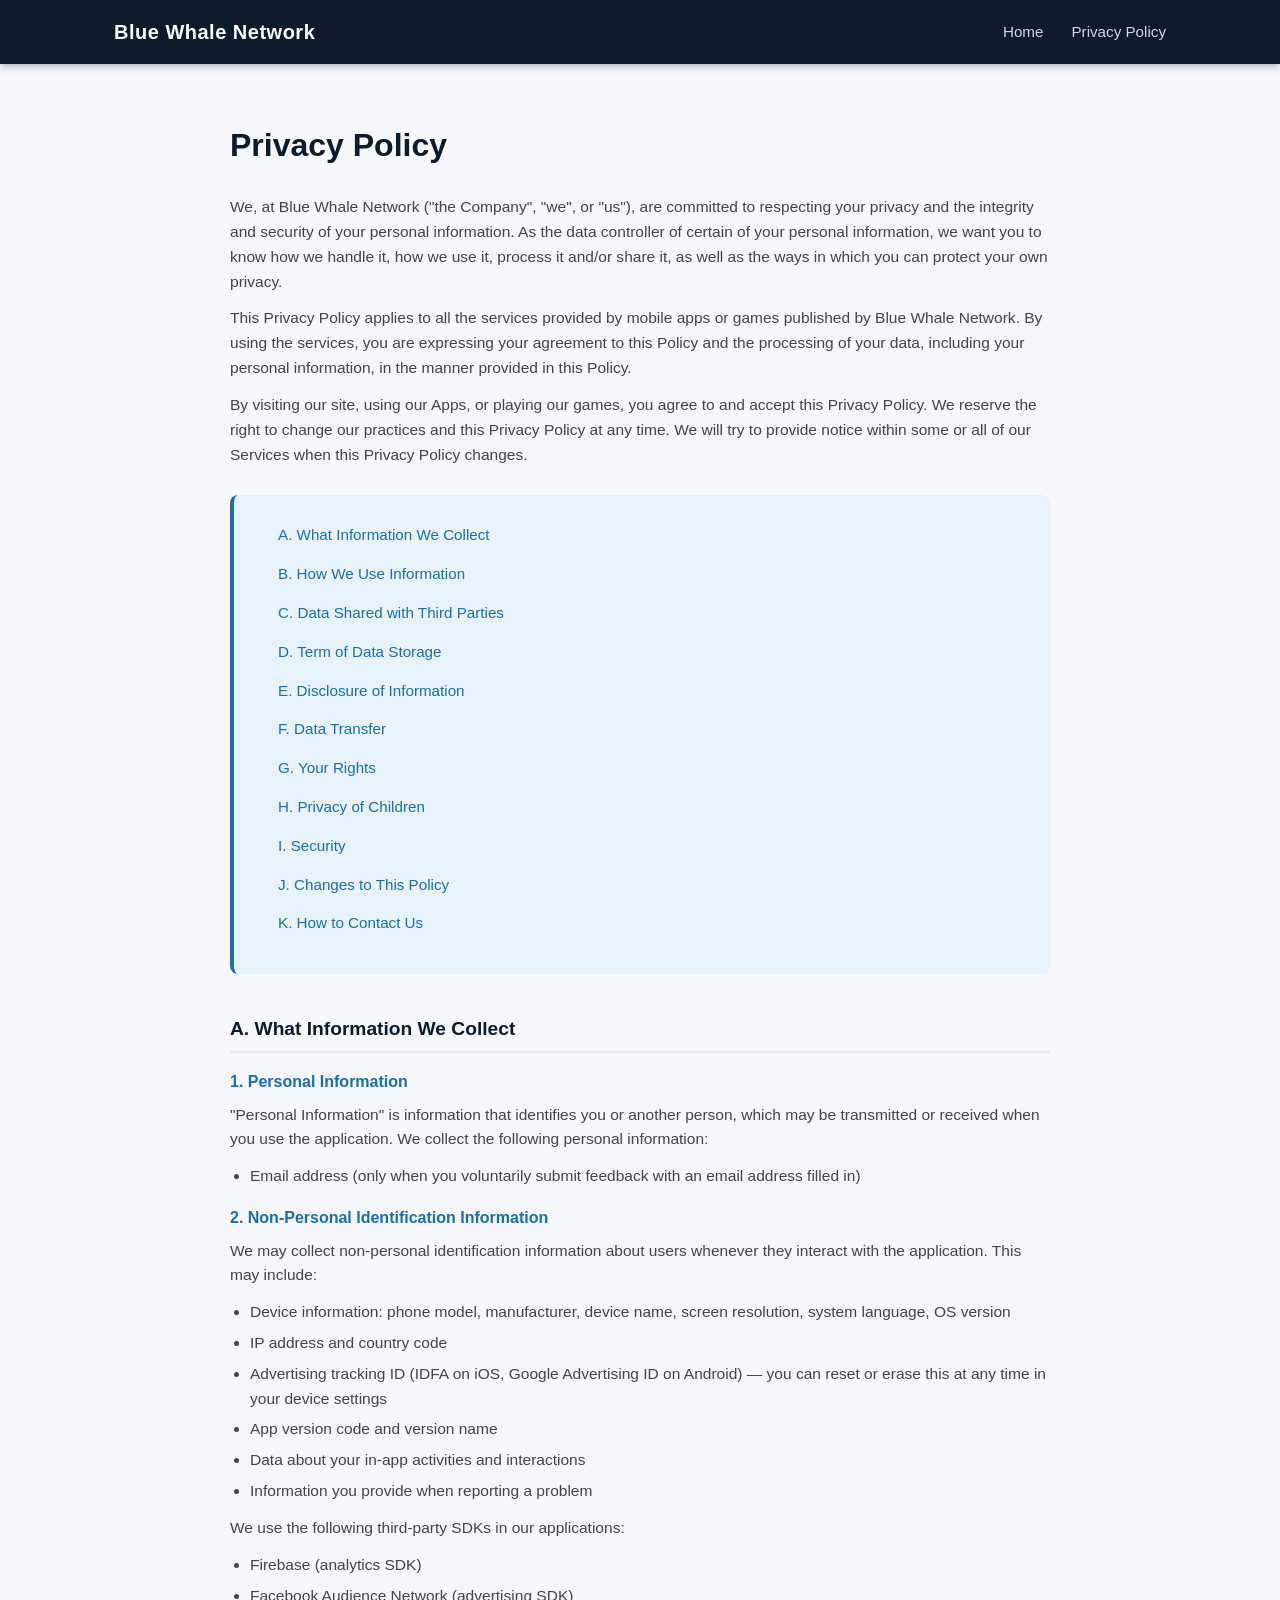
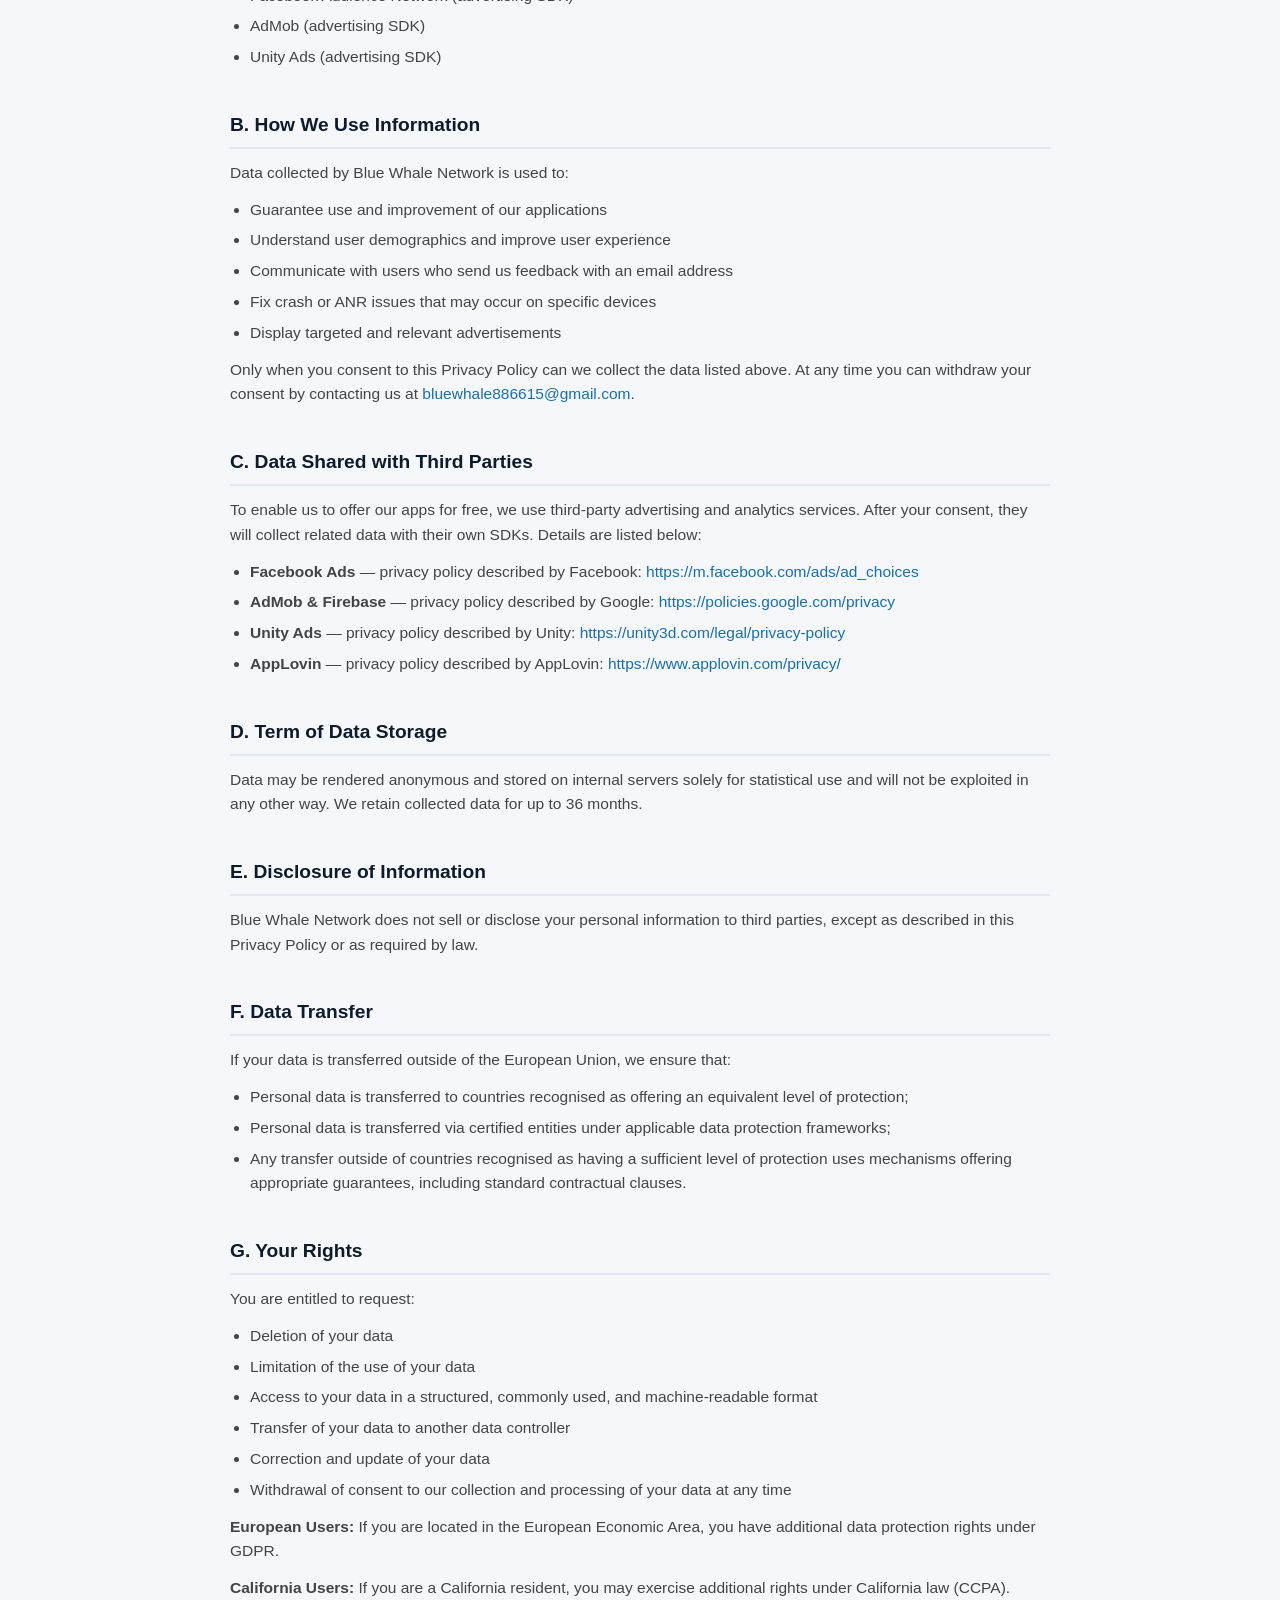
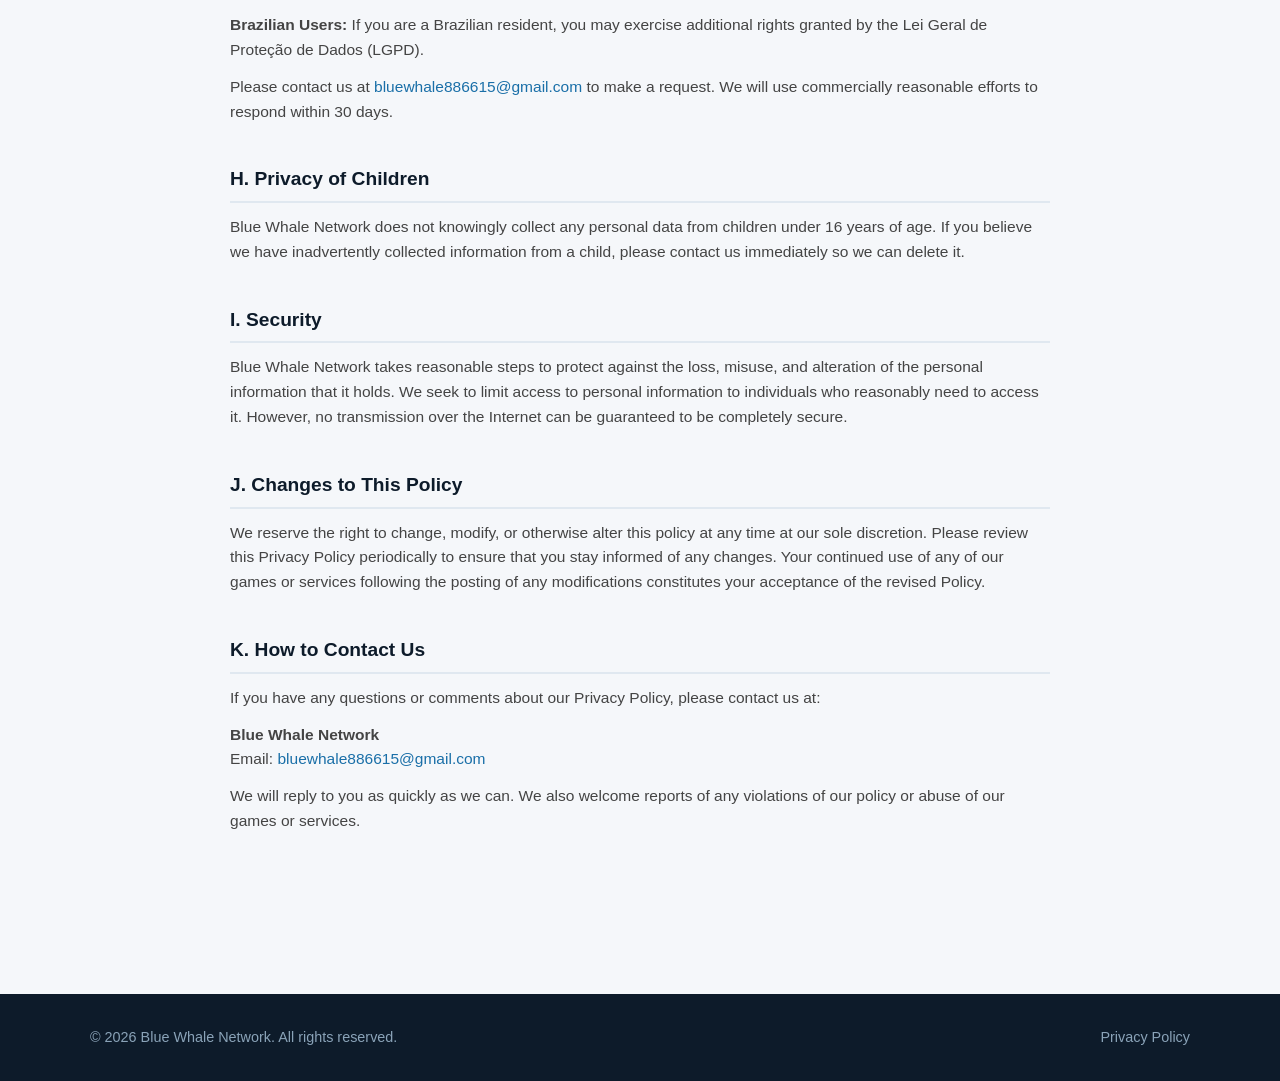
<file: privacy.html>
<!DOCTYPE html>
<html lang="en">
<head>
  <meta charset="UTF-8" />
  <meta name="viewport" content="width=device-width, initial-scale=1.0" />
  <title>Privacy Policy</title>
  <link rel="stylesheet" href="style.css" />
</head>
<body>

  <!-- Header / Nav -->
  <header class="site-header">
    <div class="header-inner">
      <div class="logo">
        <span class="logo-text">Blue Whale Network</span>
      </div>
      <nav class="site-nav">
        <a href="index.html">Home</a>
        <a href="privacy.html">Privacy Policy</a>
      </nav>
    </div>
  </header>

  <!-- Privacy Content -->
  <main class="privacy-page">
    <div class="privacy-inner">
      <h1>Privacy Policy</h1>

      <p>
        We, at Blue Whale Network ("the Company", "we", or "us"), are committed to
        respecting your privacy and the integrity and security of your personal information. As the
        data controller of certain of your personal information, we want you to know how we handle
        it, how we use it, process it and/or share it, as well as the ways in which you can protect
        your own privacy.
      </p>
      <p>
        This Privacy Policy applies to all the services provided by mobile apps or games published
        by Blue Whale Network. By using the services, you are expressing your agreement to this
        Policy and the processing of your data, including your personal information, in the manner
        provided in this Policy.
      </p>
      <p>
        By visiting our site, using our Apps, or playing our games, you agree to and accept this
        Privacy Policy. We reserve the right to change our practices and this Privacy Policy at any
        time. We will try to provide notice within some or all of our Services when this Privacy
        Policy changes.
      </p>

      <nav class="privacy-toc">
        <ul>
          <li><a href="#section-a">A. What Information We Collect</a></li>
          <li><a href="#section-b">B. How We Use Information</a></li>
          <li><a href="#section-c">C. Data Shared with Third Parties</a></li>
          <li><a href="#section-d">D. Term of Data Storage</a></li>
          <li><a href="#section-e">E. Disclosure of Information</a></li>
          <li><a href="#section-f">F. Data Transfer</a></li>
          <li><a href="#section-g">G. Your Rights</a></li>
          <li><a href="#section-h">H. Privacy of Children</a></li>
          <li><a href="#section-i">I. Security</a></li>
          <li><a href="#section-j">J. Changes to This Policy</a></li>
          <li><a href="#section-k">K. How to Contact Us</a></li>
        </ul>
      </nav>

      <section id="section-a">
        <h2>A. What Information We Collect</h2>
        <h3>1. Personal Information</h3>
        <p>
          "Personal Information" is information that identifies you or another person, which may be
          transmitted or received when you use the application. We collect the following personal
          information:
        </p>
        <ul>
          <li>Email address (only when you voluntarily submit feedback with an email address filled in)</li>
        </ul>

        <h3>2. Non-Personal Identification Information</h3>
        <p>
          We may collect non-personal identification information about users whenever they interact
          with the application. This may include:
        </p>
        <ul>
          <li>Device information: phone model, manufacturer, device name, screen resolution, system language, OS version</li>
          <li>IP address and country code</li>
          <li>Advertising tracking ID (IDFA on iOS, Google Advertising ID on Android) — you can reset or erase this at any time in your device settings</li>
          <li>App version code and version name</li>
          <li>Data about your in-app activities and interactions</li>
          <li>Information you provide when reporting a problem</li>
        </ul>

        <p>We use the following third-party SDKs in our applications:</p>
        <ul>
          <li>Firebase (analytics SDK)</li>
          <li>Facebook Audience Network (advertising SDK)</li>
          <li>AdMob (advertising SDK)</li>
          <li>Unity Ads (advertising SDK)</li>
        </ul>
      </section>

      <section id="section-b">
        <h2>B. How We Use Information</h2>
        <p>Data collected by Blue Whale Network is used to:</p>
        <ul>
          <li>Guarantee use and improvement of our applications</li>
          <li>Understand user demographics and improve user experience</li>
          <li>Communicate with users who send us feedback with an email address</li>
          <li>Fix crash or ANR issues that may occur on specific devices</li>
          <li>Display targeted and relevant advertisements</li>
        </ul>
        <p>
          Only when you consent to this Privacy Policy can we collect the data listed above. At any
          time you can withdraw your consent by contacting us at
          <a href="mailto:bluewhale886615@gmail.com">bluewhale886615@gmail.com</a>.
        </p>
      </section>

      <section id="section-c">
        <h2>C. Data Shared with Third Parties</h2>
        <p>
          To enable us to offer our apps for free, we use third-party advertising and analytics
          services. After your consent, they will collect related data with their own SDKs. Details
          are listed below:
        </p>
        <ul>
          <li>
            <strong>Facebook Ads</strong> — privacy policy described by Facebook:
            <a href="https://m.facebook.com/ads/ad_choices" target="_blank" rel="noopener">https://m.facebook.com/ads/ad_choices</a>
          </li>
          <li>
            <strong>AdMob &amp; Firebase</strong> — privacy policy described by Google:
            <a href="https://policies.google.com/privacy" target="_blank" rel="noopener">https://policies.google.com/privacy</a>
          </li>
          <li>
            <strong>Unity Ads</strong> — privacy policy described by Unity:
            <a href="https://unity3d.com/legal/privacy-policy" target="_blank" rel="noopener">https://unity3d.com/legal/privacy-policy</a>
          </li>
          <li>
            <strong>AppLovin</strong> — privacy policy described by AppLovin:
            <a href="https://www.applovin.com/privacy/" target="_blank" rel="noopener">https://www.applovin.com/privacy/</a>
          </li>
        </ul>
      </section>

      <section id="section-d">
        <h2>D. Term of Data Storage</h2>
        <p>
          Data may be rendered anonymous and stored on internal servers solely for statistical use
          and will not be exploited in any other way. We retain collected data for up to 36 months.
        </p>
      </section>

      <section id="section-e">
        <h2>E. Disclosure of Information</h2>
        <p>
          Blue Whale Network does not sell or disclose your personal information to third parties,
          except as described in this Privacy Policy or as required by law.
        </p>
      </section>

      <section id="section-f">
        <h2>F. Data Transfer</h2>
        <p>
          If your data is transferred outside of the European Union, we ensure that:
        </p>
        <ul>
          <li>Personal data is transferred to countries recognised as offering an equivalent level of protection;</li>
          <li>Personal data is transferred via certified entities under applicable data protection frameworks;</li>
          <li>Any transfer outside of countries recognised as having a sufficient level of protection uses mechanisms offering appropriate guarantees, including standard contractual clauses.</li>
        </ul>
      </section>

      <section id="section-g">
        <h2>G. Your Rights</h2>
        <p>You are entitled to request:</p>
        <ul>
          <li>Deletion of your data</li>
          <li>Limitation of the use of your data</li>
          <li>Access to your data in a structured, commonly used, and machine-readable format</li>
          <li>Transfer of your data to another data controller</li>
          <li>Correction and update of your data</li>
          <li>Withdrawal of consent to our collection and processing of your data at any time</li>
        </ul>
        <p>
          <strong>European Users:</strong> If you are located in the European Economic Area, you
          have additional data protection rights under GDPR.
        </p>
        <p>
          <strong>California Users:</strong> If you are a California resident, you may exercise
          additional rights under California law (CCPA).
        </p>
        <p>
          <strong>Brazilian Users:</strong> If you are a Brazilian resident, you may exercise
          additional rights granted by the Lei Geral de Proteção de Dados (LGPD).
        </p>
        <p>
          Please contact us at
          <a href="mailto:bluewhale886615@gmail.com">bluewhale886615@gmail.com</a> to make a
          request. We will use commercially reasonable efforts to respond within 30 days.
        </p>
      </section>

      <section id="section-h">
        <h2>H. Privacy of Children</h2>
        <p>
          Blue Whale Network does not knowingly collect any personal data from children under
          16 years of age. If you believe we have inadvertently collected information from a child,
          please contact us immediately so we can delete it.
        </p>
      </section>

      <section id="section-i">
        <h2>I. Security</h2>
        <p>
          Blue Whale Network takes reasonable steps to protect against the loss, misuse, and
          alteration of the personal information that it holds. We seek to limit access to personal
          information to individuals who reasonably need to access it. However, no transmission over
          the Internet can be guaranteed to be completely secure.
        </p>
      </section>

      <section id="section-j">
        <h2>J. Changes to This Policy</h2>
        <p>
          We reserve the right to change, modify, or otherwise alter this policy at any time at our
          sole discretion. Please review this Privacy Policy periodically to ensure that you stay
          informed of any changes. Your continued use of any of our games or services following the
          posting of any modifications constitutes your acceptance of the revised Policy.
        </p>
      </section>

      <section id="section-k">
        <h2>K. How to Contact Us</h2>
        <p>
          If you have any questions or comments about our Privacy Policy, please contact us at:
        </p>
        <p>
          <strong>Blue Whale Network</strong><br />
          Email: <a href="mailto:bluewhale886615@gmail.com">bluewhale886615@gmail.com</a>
        </p>
        <p>
          We will reply to you as quickly as we can. We also welcome reports of any violations of
          our policy or abuse of our games or services.
        </p>
      </section>

    </div>
  </main>

  <!-- Footer -->
  <footer class="site-footer">
    <div class="footer-inner">
      <p>&copy; 2026 Blue Whale Network. All rights reserved.</p>
      <nav class="footer-nav">
        <a href="privacy.html">Privacy Policy</a>
      </nav>
    </div>
  </footer>

</body>
</html>
</file>
<file: style.css>
/* ===========================
   Reset & Base
=========================== */
*, *::before, *::after {
  box-sizing: border-box;
  margin: 0;
  padding: 0;
}

html {
  scroll-behavior: smooth;
}

body {
  font-family: 'Segoe UI', Arial, sans-serif;
  background: #f5f7fa;
  color: #222;
  line-height: 1.6;
}

a {
  color: #1a6fa8;
  text-decoration: none;
}

a:hover {
  text-decoration: underline;
}

img {
  display: block;
  max-width: 100%;
}

/* ===========================
   Header
=========================== */
.site-header {
  background: #0d1b2a;
  color: #fff;
  position: sticky;
  top: 0;
  z-index: 100;
  box-shadow: 0 2px 8px rgba(0,0,0,0.3);
}

.header-inner {
  max-width: 1100px;
  margin: 0 auto;
  padding: 0 24px;
  height: 64px;
  display: flex;
  align-items: center;
  justify-content: space-between;
}

.logo-text {
  font-size: 1.25rem;
  font-weight: 700;
  letter-spacing: 0.5px;
  color: #fff;
}

.site-nav {
  display: flex;
  gap: 28px;
}

.site-nav a {
  color: #cdd8e3;
  font-size: 0.95rem;
  font-weight: 500;
  transition: color 0.2s;
}

.site-nav a:hover {
  color: #fff;
  text-decoration: none;
}

/* ===========================
   Hero
=========================== */
.hero {
  background: linear-gradient(135deg, #0d1b2a 0%, #1a6fa8 100%);
  color: #fff;
  padding: 80px 24px 72px;
  text-align: center;
}

.hero-inner {
  max-width: 700px;
  margin: 0 auto;
}

.hero h1 {
  font-size: 2.6rem;
  font-weight: 800;
  margin-bottom: 16px;
  line-height: 1.2;
}

.hero p {
  font-size: 1.15rem;
  color: #c8dff0;
}

/* ===========================
   Products Section
=========================== */
.products-section {
  padding: 64px 24px;
}

.section-inner {
  max-width: 1100px;
  margin: 0 auto;
}

.section-title {
  font-size: 1.8rem;
  font-weight: 700;
  color: #0d1b2a;
  margin-bottom: 40px;
  text-align: center;
}

.products-grid {
  display: grid;
  grid-template-columns: repeat(auto-fill, minmax(320px, 1fr));
  gap: 32px;
}

/* ===========================
   Product Card
=========================== */
.product-card {
  background: #fff;
  border-radius: 16px;
  box-shadow: 0 4px 20px rgba(0,0,0,0.08);
  overflow: hidden;
  display: flex;
  flex-direction: column;
  transition: transform 0.2s, box-shadow 0.2s;
}

.product-card:hover {
  transform: translateY(-4px);
  box-shadow: 0 8px 32px rgba(0,0,0,0.13);
}

.product-icon-wrap {
  background: #e8f2fb;
  display: flex;
  align-items: center;
  justify-content: center;
  padding: 32px;
}

.product-icon {
  width: 100px;
  height: 100px;
  border-radius: 22px;
  object-fit: cover;
  box-shadow: 0 4px 12px rgba(0,0,0,0.15);
  background: #1a6fa8;
}

.product-info {
  padding: 24px;
  display: flex;
  flex-direction: column;
  gap: 14px;
  flex: 1;
}

.product-name {
  font-size: 1.3rem;
  font-weight: 700;
  color: #0d1b2a;
}

.product-desc {
  font-size: 0.95rem;
  color: #555;
  line-height: 1.6;
}

/* ===========================
   Screenshots
=========================== */
.product-screenshots {
  display: flex;
  gap: 8px;
  overflow-x: auto;
  padding-bottom: 4px;
}

.product-screenshots::-webkit-scrollbar {
  height: 4px;
}

.product-screenshots::-webkit-scrollbar-thumb {
  background: #c0d4e8;
  border-radius: 4px;
}

.screenshot {
  width: 90px;
  height: 160px;
  object-fit: cover;
  border-radius: 8px;
  flex-shrink: 0;
  border: 1px solid #e0e8f0;
}

/* ===========================
   Store Buttons
=========================== */
.product-actions {
  margin-top: 8px;
  display: flex;
  gap: 12px;
  flex-wrap: wrap;
}

.btn-store {
  display: inline-block;
  cursor: pointer;
  opacity: 1;
  transition: opacity 0.2s;
}

.btn-store:hover {
  opacity: 0.85;
  text-decoration: none;
}

.store-badge {
  height: 48px;
  width: auto;
}

.badge-fallback {
  display: inline-block;
  background: #222;
  color: #fff;
  font-size: 0.85rem;
  font-weight: 600;
  padding: 10px 18px;
  border-radius: 8px;
  letter-spacing: 0.3px;
}

/* ===========================
   Footer
=========================== */
.site-footer {
  background: #0d1b2a;
  color: #8aa3b8;
  padding: 32px 24px;
  margin-top: 40px;
}

.footer-inner {
  max-width: 1100px;
  margin: 0 auto;
  display: flex;
  align-items: center;
  justify-content: space-between;
  flex-wrap: wrap;
  gap: 12px;
}

.footer-inner p {
  font-size: 0.9rem;
}

.footer-nav {
  display: flex;
  gap: 20px;
}

.footer-nav a {
  color: #8aa3b8;
  font-size: 0.9rem;
  transition: color 0.2s;
}

.footer-nav a:hover {
  color: #fff;
  text-decoration: none;
}

/* ===========================
   Privacy Page
=========================== */
.privacy-page {
  padding: 56px 24px 80px;
}

.privacy-inner {
  max-width: 820px;
  margin: 0 auto;
}

.privacy-inner h1 {
  font-size: 2rem;
  font-weight: 800;
  color: #0d1b2a;
  margin-bottom: 24px;
}

.privacy-inner > p {
  margin-bottom: 16px;
  color: #444;
  font-size: 0.97rem;
}

/* Table of Contents */
.privacy-toc {
  background: #e8f2fb;
  border-left: 4px solid #1a6fa8;
  border-radius: 8px;
  padding: 20px 24px;
  margin: 28px 0 40px;
}

.privacy-toc ul {
  list-style: none;
  display: flex;
  flex-direction: column;
  gap: 8px;
}

.privacy-toc a {
  font-size: 0.95rem;
  font-weight: 500;
  color: #1a6fa8;
}

.privacy-toc a:hover {
  text-decoration: underline;
}

/* Sections */
.privacy-inner section {
  margin-bottom: 40px;
}

.privacy-inner h2 {
  font-size: 1.2rem;
  font-weight: 700;
  color: #0d1b2a;
  margin-bottom: 12px;
  padding-bottom: 6px;
  border-bottom: 2px solid #e0e8f0;
}

.privacy-inner h3 {
  font-size: 1rem;
  font-weight: 600;
  color: #1a6fa8;
  margin: 16px 0 8px;
}

.privacy-inner p {
  margin-bottom: 12px;
  color: #444;
  font-size: 0.97rem;
}

.privacy-inner ul {
  margin: 8px 0 12px 20px;
  color: #444;
  font-size: 0.97rem;
}

.privacy-inner ul li {
  margin-bottom: 6px;
}

.privacy-inner a {
  color: #1a6fa8;
  word-break: break-all;
}

/* ===========================
   Responsive
=========================== */
@media (max-width: 600px) {
  .hero h1 {
    font-size: 1.8rem;
  }

  .header-inner {
    flex-direction: column;
    height: auto;
    padding: 14px 20px;
    gap: 10px;
  }

  .footer-inner {
    flex-direction: column;
    text-align: center;
  }

  .products-grid {
    grid-template-columns: 1fr;
  }

  .privacy-inner h1 {
    font-size: 1.5rem;
  }
}
</file>
